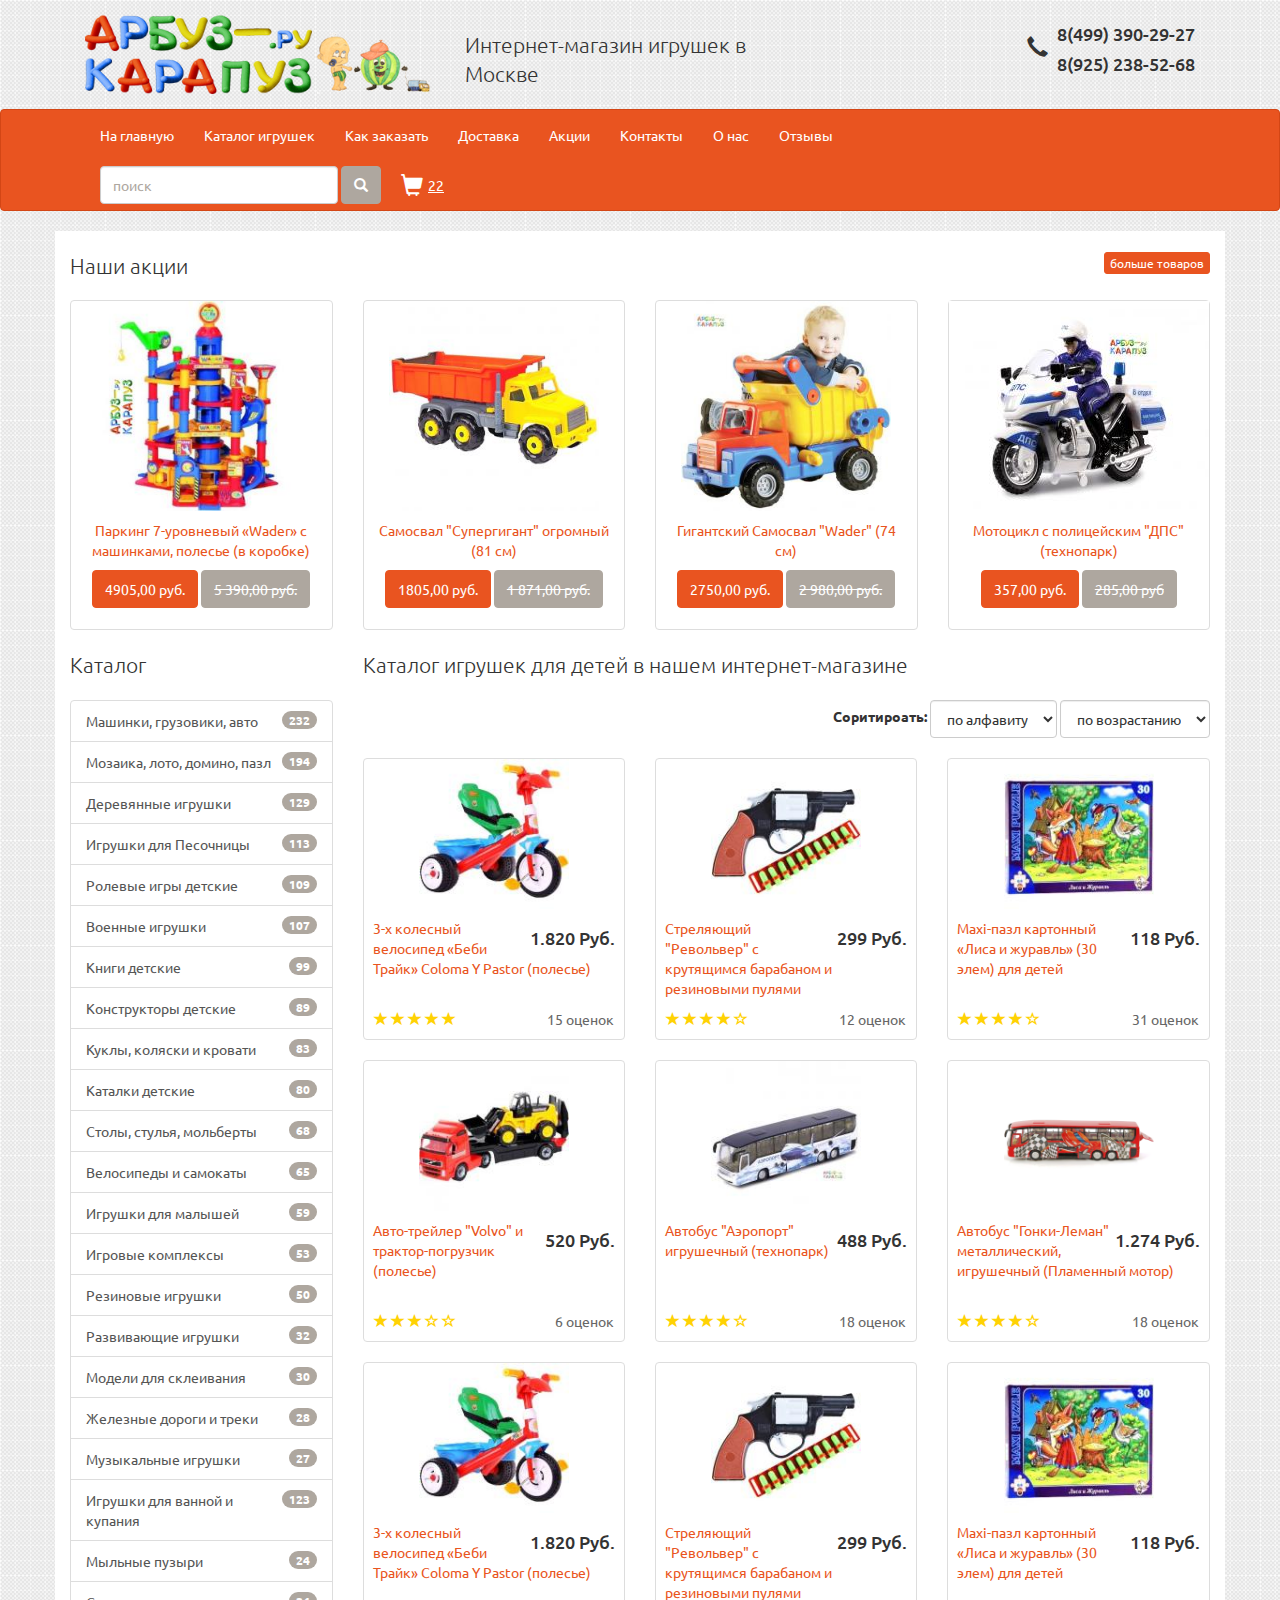
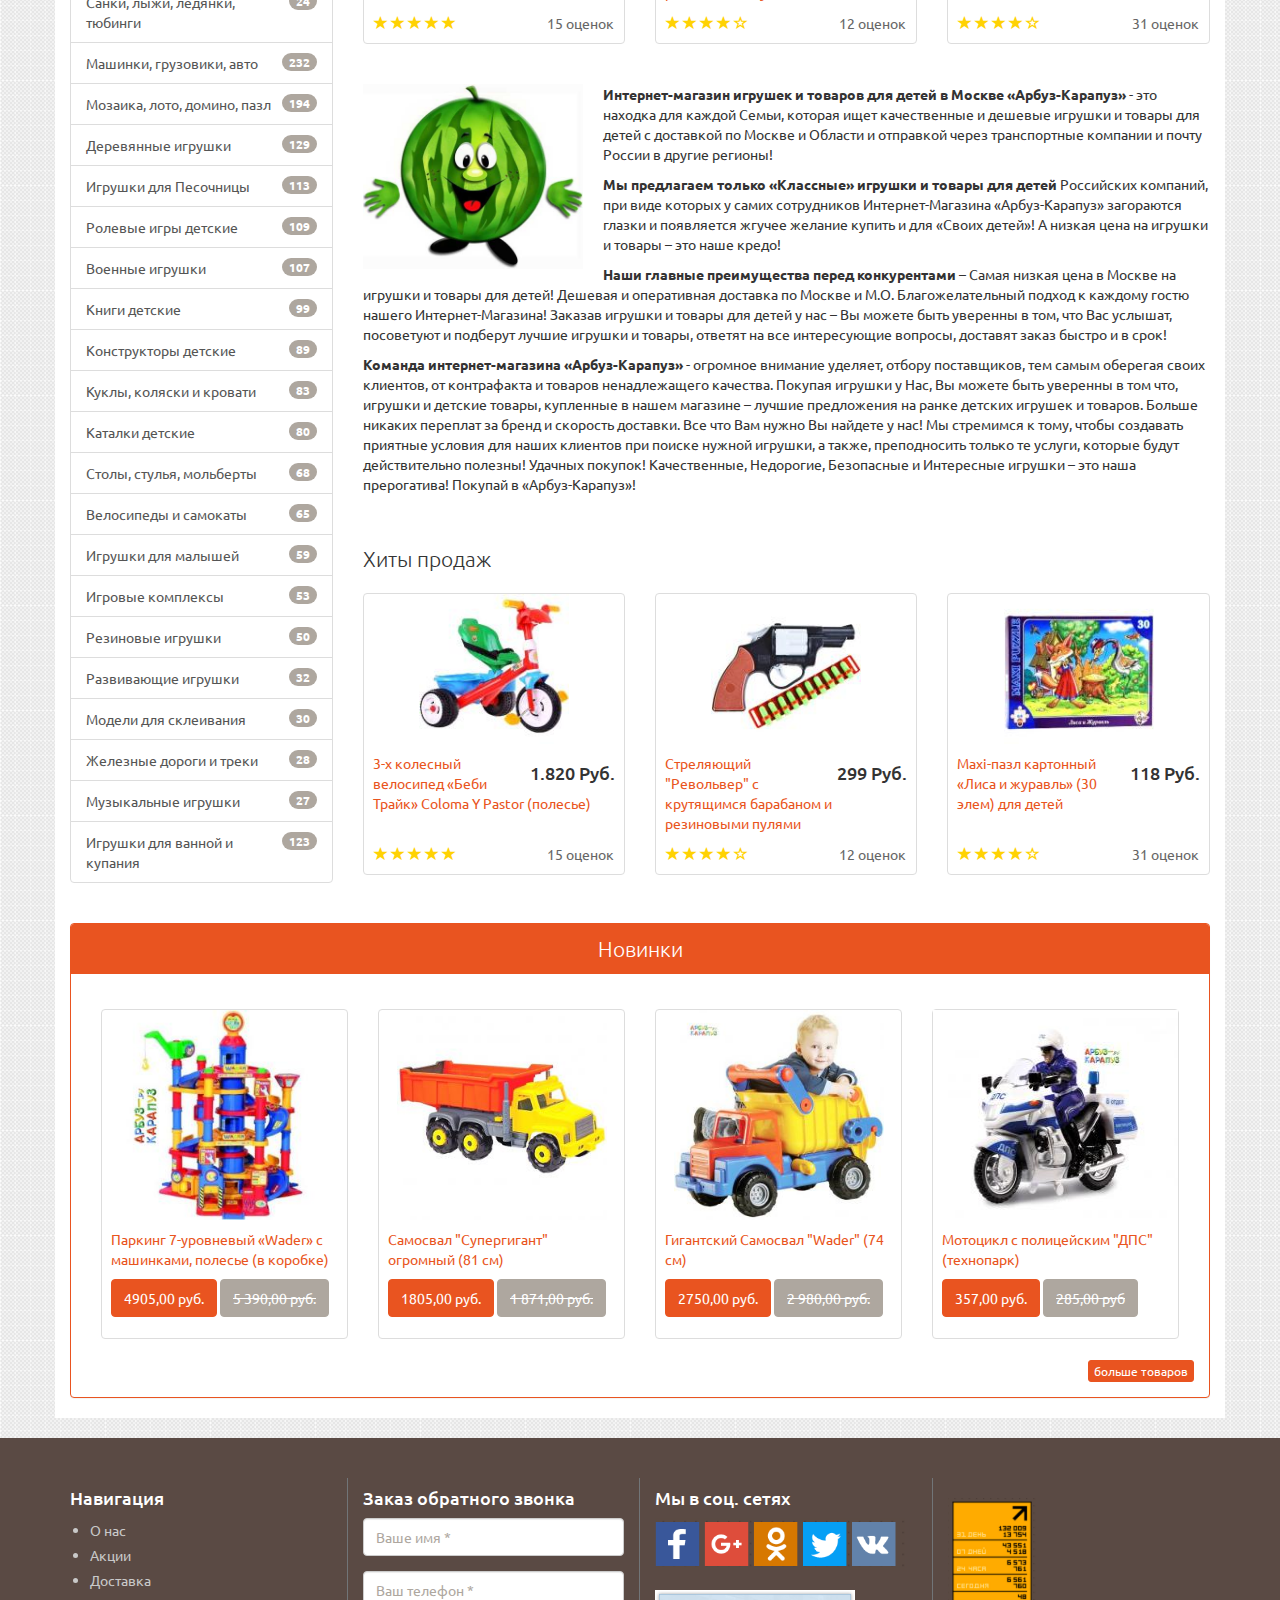
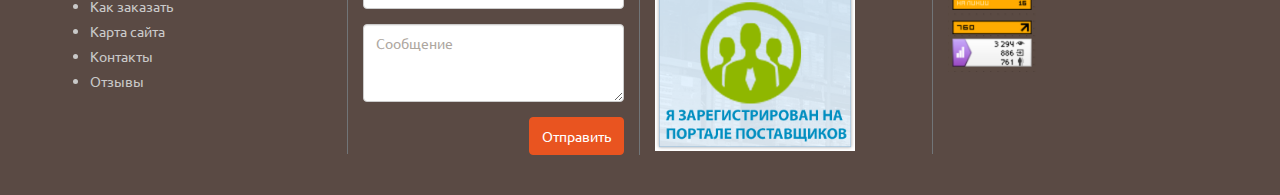
<file: index.html>
<!DOCTYPE html>
<html lang="en">

<head>

    <meta charset="utf-8">
    <meta http-equiv="X-UA-Compatible" content="IE=edge">
    <meta name="viewport" content="width=device-width, initial-scale=1">
    <meta name="description" content="">
    <meta name="author" content="">

    <title>Karapuz - New</title>

    <!-- Bootstrap Core CSS -->
    <link href="css/bootstrap.min.css" rel="stylesheet">

    <!-- Custom CSS -->
    <link href="css/shop-homepage.css" rel="stylesheet">

    <!-- HTML5 Shim and Respond.js IE8 support of HTML5 elements and media queries -->
    <!-- WARNING: Respond.js doesn't work if you view the page via file:// -->
    <!--[if lt IE 9]>
        <script src="https://oss.maxcdn.com/libs/html5shiv/3.7.0/html5shiv.js"></script>
        <script src="https://oss.maxcdn.com/libs/respond.js/1.4.2/respond.min.js"></script>
    <![endif]-->

</head>

<body>
    <div class="container">
        <div class="row logo-bar hidden-xs">
            <!-- sm -->
            <div class="hidden-md hidden-lg">
                    <div class="col-sm-8">
                        <a href="#"><img class="img-responsive" src="pics/logo.png" alt=""></a>
                        <h3 class="lead">Интернет-магазин игрушек в Москве</h3>
                    </div>
                    <div class="col-sm-4">
                        <div class="text-right phone">
                            <h4><i class="glyphicon glyphicon-earphone"></i> 8(499) 390-29-27</h4>
                            <h4>8(925) 238-52-68</h4>
                        </div>
                    </div>
                </div>
            </div>
            <!-- end sm -->
            <!-- lg -->
            <div class="hidden-sm hidden-xs">
                <div class="col-md-4 ">
                    <a href="#"><img class="img-responsive" src="pics/logo.png" alt=""></a>
                </div>
                <div class="col-md-4">
                    <h3 class="lead">Интернет-магазин игрушек в Москве</h3>
                </div>
                <div class="col-md-4 text-right phone">
                    <h4><i class="glyphicon glyphicon-earphone"></i> 8(499) 390-29-27</h4>
                    <h4>8(925) 238-52-68</h4>
                </div>
            </div>
            <!-- end lg -->
        </div>
    </div>
    <!-- Navigation -->
    <nav class="navbar navbar-default" role="navigation">
        <div class="container">
            <!-- Brand and toggle get grouped for better mobile display -->
            <div class="navbar-header">
                <button type="button" class="navbar-toggle" data-toggle="collapse" data-target="#bs-example-navbar-collapse-1">
                    <span class="sr-only">Toggle navigation</span>
                    <span class="icon-bar"></span>
                    <span class="icon-bar"></span>
                    <span class="icon-bar"></span>
                </button>
                <!-- <a class="navbar-brand" href="#">Start Bootstrap</a> -->
            </div>
            <!-- Collect the nav links, forms, and other content for toggling -->
            <div class="collapse navbar-collapse" id="bs-example-navbar-collapse-1">
                <ul class="nav navbar-nav">
                    <li>
                        <a href="#">На главную</a>
                    </li>
                    <li>
                        <a href="#">Каталог игрушек</a>
                    </li>
                    <li>
                        <a href="#">Как заказать</a>
                    </li>
                    <li>
                        <a href="#">Доставка</a>
                    </li>
                    <li>
                        <a href="#">Акции</a>
                    </li>
                    <li>
                        <a href="#">Контакты</a>
                    </li>
                    <li>
                        <a href="#">О нас</a>
                    </li>
                    <li>
                        <a href="#">Отзывы</a>
                    </li>
                    <li class="hidden-lg hidden-md">
                        <a href="#">Корзин (24)</a>
                    </li>

                </ul>
                <div class="navbar-form navbar-left hidden-xs hidden-sm">
                    <form role="search">
                      <div class="form-group">
                        <input type="text" class="form-control" placeholder="поиск">
                      </div>
                      <button type="submit" class="btn btn-default"><i class="glyphicon glyphicon-search"></i></button>
                    </form>
                    <span class="cart"><i class="glyphicon glyphicon-shopping-cart"></i> <a href="#">22</a></span>
                </div>
            </div>
            <!-- /.navbar-collapse -->
        </div>
        <!-- /.container -->
    </nav>

    <!-- Page Content -->
    <div class="container box">
        <div class="clearfix">
            <p class="lead pull-left">Наши акции</p>
            <div class="pull-right">
                <a href="#" class="btn btn-primary btn-xs"> больше товаров</a>
            </div>
        </div>
        <!-- Page Features -->
        <div class="row text-center">

            <div class="col-md-3 col-sm-6 hero-feature">
                <div class="thumbnail">
                    <img src="pics/parking_7_urovney_2_0.jpg" alt="">
                    <div class="caption">
                        <p><a href="#">Паркинг 7-уровневый «Wader» с машинками, полесье (в коробке)</a></p>
                        <p>
                            <a href="#" class="btn btn-primary">4905,00 руб.</a> <a href="#" class="btn btn-default"><s>5 390,00 руб.</s></a>
                        </p>
                    </div>
                </div>
            </div>

            <div class="col-md-3 col-sm-6 hero-feature">
                <div class="thumbnail">
                    <img src="pics/supergigant_samosval_2-2_0.jpg" alt="">
                    <div class="caption">
                        <p><a href="#"> Самосвал "Супергигант" огромный (81 см)</a></p>
                        <p>
                            <a href="#" class="btn btn-primary">1805,00 руб.</a> <a href="#" class="btn btn-default"><s>1 871,00 руб.</s></a>
                        </p>
                    </div>
                </div>
            </div>

            <div class="col-md-3 col-sm-6 hero-feature">
                <div class="thumbnail">
                    <img src="pics/vader_2.jpg" alt="">
                    <div class="caption">
                        <p><a href="#">Гигантский Самосвал "Wader" (74 см)</a></p>
                        <p>
                            <a href="#" class="btn btn-primary">2750,00 руб.</a> <a href="#" class="btn btn-default"><s>2 980,00 руб.</s></a>
                        </p>
                    </div>
                </div>
            </div>

            <div class="col-md-3 col-sm-6 hero-feature">
                <div class="thumbnail">
                    <img src="pics/screenshot_4-1_1.jpg" alt="">
                    <div class="caption">
                        <p><a href="#">Мотоцикл с полицейским "ДПС" (технопарк)</a></p>
                        <p>
                            <a href="#" class="btn btn-primary">357,00 руб.</a> <a href="#" class="btn btn-default"><s>285,00 руб</s></a>
                        </p>
                    </div>
                </div>
            </div>

        </div>
        <!-- /.row -->

        <div class="row">

            <div class="col-md-3">
                <p class="lead">Каталог</p>
                <div class="list-group">
                    <a href="#" class="list-group-item"><span class="badge">232</span> Машинки, грузовики, авто</a>
                    <a href="#" class="list-group-item"><span class="badge">194</span>Мозаика, лото, домино, пазл</a>
                    <a href="#" class="list-group-item"><span class="badge">129</span>Деревянные игрушки</a>
                    <a href="#" class="list-group-item"><span class="badge">113</span>Игрушки для Песочницы</a>
                    <a href="#" class="list-group-item"><span class="badge">109</span>Ролевые игры детские</a>
                    <a href="#" class="list-group-item"><span class="badge">107</span>Военные игрушки</a>
                    <a href="#" class="list-group-item"><span class="badge">99</span>Книги детские</a>
                    <a href="#" class="list-group-item"><span class="badge">89</span>Конструкторы детские</a>
                    <a href="#" class="list-group-item"><span class="badge">83</span>Куклы, коляски и кровати</a>
                    <a href="#" class="list-group-item"><span class="badge">80</span>Каталки детские</a>
                    <a href="#" class="list-group-item"><span class="badge">68</span>Столы, стулья, мольберты</a>
                    <a href="#" class="list-group-item"><span class="badge">65</span>Велосипеды и самокаты</a>
                    <a href="#" class="list-group-item"><span class="badge">59</span>Игрушки для малышей</a>
                    <a href="#" class="list-group-item"><span class="badge">53</span>Игровые комплексы</a>
                    <a href="#" class="list-group-item"><span class="badge">50</span>Резиновые игрушки</a>
                    <a href="#" class="list-group-item"><span class="badge">32</span>Развивающие игрушки</a>
                    <a href="#" class="list-group-item"><span class="badge">30</span>Модели для склеивания</a>
                    <a href="#" class="list-group-item"><span class="badge">28</span>Железные дороги и треки</a>
                    <a href="#" class="list-group-item"><span class="badge">27</span>Музыкальные игрушки</a>
                    <a href="#" class="list-group-item"><span class="badge">123</span>Игрушки для ванной и купания</a>
                    <a href="#" class="list-group-item"><span class="badge">24</span>Мыльные пузыри</a>
                    <a href="#" class="list-group-item"><span class="badge">24</span>Санки, лыжи, ледянки, тюбинги</a>
                    <a href="#" class="list-group-item"><span class="badge">232</span> Машинки, грузовики, авто</a>
                    <a href="#" class="list-group-item"><span class="badge">194</span>Мозаика, лото, домино, пазл</a>
                    <a href="#" class="list-group-item"><span class="badge">129</span>Деревянные игрушки</a>
                    <a href="#" class="list-group-item"><span class="badge">113</span>Игрушки для Песочницы</a>
                    <a href="#" class="list-group-item"><span class="badge">109</span>Ролевые игры детские</a>
                    <a href="#" class="list-group-item"><span class="badge">107</span>Военные игрушки</a>
                    <a href="#" class="list-group-item"><span class="badge">99</span>Книги детские</a>
                    <a href="#" class="list-group-item"><span class="badge">89</span>Конструкторы детские</a>
                    <a href="#" class="list-group-item"><span class="badge">83</span>Куклы, коляски и кровати</a>
                    <a href="#" class="list-group-item"><span class="badge">80</span>Каталки детские</a>
                    <a href="#" class="list-group-item"><span class="badge">68</span>Столы, стулья, мольберты</a>
                    <a href="#" class="list-group-item"><span class="badge">65</span>Велосипеды и самокаты</a>
                    <a href="#" class="list-group-item"><span class="badge">59</span>Игрушки для малышей</a>
                    <a href="#" class="list-group-item"><span class="badge">53</span>Игровые комплексы</a>
                    <a href="#" class="list-group-item"><span class="badge">50</span>Резиновые игрушки</a>
                    <a href="#" class="list-group-item"><span class="badge">32</span>Развивающие игрушки</a>
                    <a href="#" class="list-group-item"><span class="badge">30</span>Модели для склеивания</a>
                    <a href="#" class="list-group-item"><span class="badge">28</span>Железные дороги и треки</a>
                    <a href="#" class="list-group-item"><span class="badge">27</span>Музыкальные игрушки</a>
                    <a href="#" class="list-group-item"><span class="badge">123</span>Игрушки для ванной и купания</a>
    
                    


                </div>
            </div>

            <div class="col-md-9">

                
                <p class="lead">Каталог игрушек для детей в нашем интернет-магазине</p>
                <!-- filter -->
                
                <form class="form-inline text-right clearfix">
                    <label for="">Соритироать: </label>
                      <select class="form-control">
                        <option>по алфавиту</option>
                      </select>
                      <select class="form-control">
                        <option>по возрастанию</option>
                      </select>
                </form>
                

                <!-- end filter -->

                <br>
                <div class="row catalog">
                    <div class="col-sm-4 col-lg-4 col-md-4">
                        <div class="thumbnail">
                            <img src="pics/velosiped_3-h_kolesnyy_bebi_trayk_2.jpg" alt="">
                            <div class="caption">
                                <h4 class="pull-right">1.820 Руб.</h4>
                                <p><a href="#">3-х колесный велосипед «Беби Трайк» Coloma Y Pastоr (полесье)</a></p>
                            </div>
                            <div class="ratings">
                                <p class="pull-right">15 оценок</p>
                                <p>
                                    <span class="glyphicon glyphicon-star"></span>
                                    <span class="glyphicon glyphicon-star"></span>
                                    <span class="glyphicon glyphicon-star"></span>
                                    <span class="glyphicon glyphicon-star"></span>
                                    <span class="glyphicon glyphicon-star"></span>
                                </p>
                            </div>
                        </div>
                    </div>

                    <div class="col-sm-4 col-lg-4 col-md-4">
                        <div class="thumbnail">
                            <img src="pics/0b9c64732790c54a123607c23956448d_-_kopiya.jpg" alt="">
                            <div class="caption">
                                <h4 class="pull-right">299 Руб.</h4>
                                <p><a href="#">Cтреляющий "Револьвер" с крутящимся барабаном и резиновыми пулями</a></p>
                            </div>
                            <div class="ratings">
                                <p class="pull-right">12 оценок</p>
                                <p>
                                    <span class="glyphicon glyphicon-star"></span>
                                    <span class="glyphicon glyphicon-star"></span>
                                    <span class="glyphicon glyphicon-star"></span>
                                    <span class="glyphicon glyphicon-star"></span>
                                    <span class="glyphicon glyphicon-star-empty"></span>
                                </p>
                            </div>
                        </div>
                    </div>

                    <div class="col-sm-4 col-lg-4 col-md-4">
                        <div class="thumbnail">
                            <img src="pics/maksi-pazl_lisa_i_zhuravl_30_elementov_art-00261_1.jpg" alt="">
                            <div class="caption">
                                <h4 class="pull-right">118 Руб.</h4>
                                <p><a href="#">Maxi-пазл картонный «Лиса и журавль» (30 элем) для детей</a></p>
                            </div>
                            <div class="ratings">
                                <p class="pull-right">31 оценок</p>
                                <p>
                                    <span class="glyphicon glyphicon-star"></span>
                                    <span class="glyphicon glyphicon-star"></span>
                                    <span class="glyphicon glyphicon-star"></span>
                                    <span class="glyphicon glyphicon-star"></span>
                                    <span class="glyphicon glyphicon-star-empty"></span>
                                </p>
                            </div>
                        </div>
                    </div>

                    <div class="col-sm-4 col-lg-4 col-md-4">
                        <div class="thumbnail">
                            <img src="pics/treylerr_-_kopiya_-_kopiya_0.jpg" alt="">
                            <div class="caption">
                                <h4 class="pull-right">520 Руб.</h4>
                                <p><a href="#">Авто-трейлер "Volvo" и трактор-погрузчик (полесье)</a></p>
                            </div>
                            <div class="ratings">
                                <p class="pull-right">6 оценок</p>
                                <p>
                                    <span class="glyphicon glyphicon-star"></span>
                                    <span class="glyphicon glyphicon-star"></span>
                                    <span class="glyphicon glyphicon-star"></span>
                                    <span class="glyphicon glyphicon-star-empty"></span>
                                    <span class="glyphicon glyphicon-star-empty"></span>
                                </p>
                            </div>
                        </div>
                    </div>

                    <div class="col-sm-4 col-lg-4 col-md-4">
                        <div class="thumbnail">
                            <img src="pics/avtobus_3.jpg" alt="">
                            <div class="caption">
                                <h4 class="pull-right">488 Руб.</h4>
                                <p><a href="#">Автобус "Аэропорт" игрушечный (технопарк)</a></p>
                            </div>
                            <div class="ratings">
                                <p class="pull-right">18 оценок</p>
                                <p>
                                    <span class="glyphicon glyphicon-star"></span>
                                    <span class="glyphicon glyphicon-star"></span>
                                    <span class="glyphicon glyphicon-star"></span>
                                    <span class="glyphicon glyphicon-star"></span>
                                    <span class="glyphicon glyphicon-star-empty"></span>
                                </p>
                            </div>
                        </div>
                    </div>

                    <div class="col-sm-4 col-lg-4 col-md-4">
                        <div class="thumbnail">
                            <img src="pics/avtobus_gonki_leman_4.png" alt="">
                            <div class="caption">
                                <h4 class="pull-right">1.274 Руб.</h4>
                                <p><a href="#">Автобус "Гонки-Леман" металлический, игрушечный (Пламенный мотор)</a></p>
                            </div>
                            <div class="ratings">
                                <p class="pull-right">18 оценок</p>
                                <p>
                                    <span class="glyphicon glyphicon-star"></span>
                                    <span class="glyphicon glyphicon-star"></span>
                                    <span class="glyphicon glyphicon-star"></span>
                                    <span class="glyphicon glyphicon-star"></span>
                                    <span class="glyphicon glyphicon-star-empty"></span>
                                </p>
                            </div>
                        </div>
                    </div>

                    <div class="col-sm-4 col-lg-4 col-md-4">
                        <div class="thumbnail">
                            <img src="pics/velosiped_3-h_kolesnyy_bebi_trayk_2.jpg" alt="">
                            <div class="caption">
                                <h4 class="pull-right">1.820 Руб.</h4>
                                <p><a href="#">3-х колесный велосипед «Беби Трайк» Coloma Y Pastоr (полесье)</a></p>
                            </div>
                            <div class="ratings">
                                <p class="pull-right">15 оценок</p>
                                <p>
                                    <span class="glyphicon glyphicon-star"></span>
                                    <span class="glyphicon glyphicon-star"></span>
                                    <span class="glyphicon glyphicon-star"></span>
                                    <span class="glyphicon glyphicon-star"></span>
                                    <span class="glyphicon glyphicon-star"></span>
                                </p>
                            </div>
                        </div>
                    </div>

                    <div class="col-sm-4 col-lg-4 col-md-4">
                        <div class="thumbnail">
                            <img src="pics/0b9c64732790c54a123607c23956448d_-_kopiya.jpg" alt="">
                            <div class="caption">
                                <h4 class="pull-right">299 Руб.</h4>
                                <p><a href="#">Cтреляющий "Револьвер" с крутящимся барабаном и резиновыми пулями</a></p>
                            </div>
                            <div class="ratings">
                                <p class="pull-right">12 оценок</p>
                                <p>
                                    <span class="glyphicon glyphicon-star"></span>
                                    <span class="glyphicon glyphicon-star"></span>
                                    <span class="glyphicon glyphicon-star"></span>
                                    <span class="glyphicon glyphicon-star"></span>
                                    <span class="glyphicon glyphicon-star-empty"></span>
                                </p>
                            </div>
                        </div>
                    </div>

                    <div class="col-sm-4 col-lg-4 col-md-4">
                        <div class="thumbnail">
                            <img src="pics/maksi-pazl_lisa_i_zhuravl_30_elementov_art-00261_1.jpg" alt="">
                            <div class="caption">
                                <h4 class="pull-right">118 Руб.</h4>
                                <p><a href="#">Maxi-пазл картонный «Лиса и журавль» (30 элем) для детей</a></p>
                            </div>
                            <div class="ratings">
                                <p class="pull-right">31 оценок</p>
                                <p>
                                    <span class="glyphicon glyphicon-star"></span>
                                    <span class="glyphicon glyphicon-star"></span>
                                    <span class="glyphicon glyphicon-star"></span>
                                    <span class="glyphicon glyphicon-star"></span>
                                    <span class="glyphicon glyphicon-star-empty"></span>
                                </p>
                            </div>
                        </div>
                    </div>

                    

                    
                </div>
                <br>
                <!-- row text -->
                <div class="row seo-text">
                    <div class="col-md-12">
                        <div class="pull-left"><img width="220" src="pics/zelenui_arbuz.jpg" alt=""></div>
                              <p>
                            <strong>Интернет-магазин игрушек и товаров для детей в Москве «Арбуз-Карапуз»</strong> - это находка для каждой Семьи, которая ищет качественные и дешевые игрушки и товары для детей с доставкой по Москве и Области и отправкой через транспортные компании и почту России в другие регионы!</p>
                        <p>
                            <strong>Мы предлагаем только «Классные» игрушки и товары для детей</strong> Российских компаний, при виде которых у самих сотрудников Интернет-Магазина «Арбуз-Карапуз» загораются глазки и появляется жгучее желание купить и для «Своих детей»! А низкая цена на игрушки и товары – это наше кредо!</p>
                        <p>
                            <strong>Наши главные преимущества перед конкурентами</strong> – Самая низкая цена в Москве на игрушки и товары для детей! Дешевая и оперативная доставка по Москве и М.О. Благожелательный подход к каждому гостю нашего Интернет-Магазина! Заказав игрушки и товары для детей у нас – Вы можете быть уверенны в том, что Вас услышат, посоветуют и подберут лучшие игрушки и товары, ответят на все интересующие вопросы, доставят заказ быстро и в срок!</p>
                        <p>
                            <strong>Команда интернет-магазина «Арбуз-Карапуз»</strong>&nbsp;- огромное внимание уделяет, отбору поставщиков, тем самым оберегая своих клиентов, от контрафакта и товаров ненадлежащего качества. Покупая игрушки у Нас, Вы можете быть уверенны в том что, игрушки и детские товары, купленные в нашем магазине – лучшие предложения на ранке детских игрушек и товаров. Больше никаких переплат за бренд и скорость доставки. Все что Вам нужно Вы найдете у нас! Мы стремимся к тому, чтобы создавать приятные условия для наших клиентов при поиске нужной игрушки, а также, преподносить только те услуги, которые будут действительно полезны! Удачных покупок! Качественные, Недорогие, Безопасные и Интересные игрушки – это наша прерогатива! Покупай в «Арбуз-Карапуз»!</p>
                    </div>
                </div>
                
                <br>
                <br>
                <p class="lead">Хиты продаж</p>
                <div class="row catalog">
                    <div class="col-sm-4 col-lg-4 col-md-4">
                        <div class="thumbnail">
                            <img src="pics/velosiped_3-h_kolesnyy_bebi_trayk_2.jpg" alt="">
                            <div class="caption">
                                <h4 class="pull-right">1.820 Руб.</h4>
                                <p><a href="#">3-х колесный велосипед «Беби Трайк» Coloma Y Pastоr (полесье)</a></p>
                            </div>
                            <div class="ratings">
                                <p class="pull-right">15 оценок</p>
                                <p>
                                    <span class="glyphicon glyphicon-star"></span>
                                    <span class="glyphicon glyphicon-star"></span>
                                    <span class="glyphicon glyphicon-star"></span>
                                    <span class="glyphicon glyphicon-star"></span>
                                    <span class="glyphicon glyphicon-star"></span>
                                </p>
                            </div>
                        </div>
                    </div>

                    <div class="col-sm-4 col-lg-4 col-md-4">
                        <div class="thumbnail">
                            <img src="pics/0b9c64732790c54a123607c23956448d_-_kopiya.jpg" alt="">
                            <div class="caption">
                                <h4 class="pull-right">299 Руб.</h4>
                                <p><a href="#">Cтреляющий "Револьвер" с крутящимся барабаном и резиновыми пулями</a></p>
                            </div>
                            <div class="ratings">
                                <p class="pull-right">12 оценок</p>
                                <p>
                                    <span class="glyphicon glyphicon-star"></span>
                                    <span class="glyphicon glyphicon-star"></span>
                                    <span class="glyphicon glyphicon-star"></span>
                                    <span class="glyphicon glyphicon-star"></span>
                                    <span class="glyphicon glyphicon-star-empty"></span>
                                </p>
                            </div>
                        </div>
                    </div>

                    <div class="col-sm-4 col-lg-4 col-md-4">
                        <div class="thumbnail">
                            <img src="pics/maksi-pazl_lisa_i_zhuravl_30_elementov_art-00261_1.jpg" alt="">
                            <div class="caption">
                                <h4 class="pull-right">118 Руб.</h4>
                                <p><a href="#">Maxi-пазл картонный «Лиса и журавль» (30 элем) для детей</a></p>
                            </div>
                            <div class="ratings">
                                <p class="pull-right">31 оценок</p>
                                <p>
                                    <span class="glyphicon glyphicon-star"></span>
                                    <span class="glyphicon glyphicon-star"></span>
                                    <span class="glyphicon glyphicon-star"></span>
                                    <span class="glyphicon glyphicon-star"></span>
                                    <span class="glyphicon glyphicon-star-empty"></span>
                                </p>
                            </div>
                        </div>
                    </div>

                </div>

            </div>

        </div>
        <br>    
        <div class="panel panel-primary">
          <div class="panel-heading lead text-center">Новинки</div>
          <div class="panel-body">
            <div class="col-md-3 col-sm-6 hero-feature">
                <div class="thumbnail">
                    <img src="pics/parking_7_urovney_2_0.jpg" alt="">
                    <div class="caption">
                        <p><a href="#">Паркинг 7-уровневый «Wader» с машинками, полесье (в коробке)</a></p>
                        <p>
                            <a href="#" class="btn btn-primary">4905,00 руб.</a> <a href="#" class="btn btn-default"><s>5 390,00 руб.</s></a>
                        </p>
                    </div>
                </div>
            </div>

            <div class="col-md-3 col-sm-6 hero-feature">
                <div class="thumbnail">
                    <img src="pics/supergigant_samosval_2-2_0.jpg" alt="">
                    <div class="caption">
                        <p><a href="#"> Самосвал "Супергигант" огромный (81 см)</a></p>
                        <p>
                            <a href="#" class="btn btn-primary">1805,00 руб.</a> <a href="#" class="btn btn-default"><s>1 871,00 руб.</s></a>
                        </p>
                    </div>
                </div>
            </div>

            <div class="col-md-3 col-sm-6 hero-feature">
                <div class="thumbnail">
                    <img src="pics/vader_2.jpg" alt="">
                    <div class="caption">
                        <p><a href="#">Гигантский Самосвал "Wader" (74 см)</a></p>
                        <p>
                            <a href="#" class="btn btn-primary">2750,00 руб.</a> <a href="#" class="btn btn-default"><s>2 980,00 руб.</s></a>
                        </p>
                    </div>
                </div>
            </div>

            <div class="col-md-3 col-sm-6 hero-feature">
                <div class="thumbnail">
                    <img src="pics/screenshot_4-1_1.jpg" alt="">
                    <div class="caption">
                        <p><a href="#">Мотоцикл с полицейским "ДПС" (технопарк)</a></p>
                        <p>
                            <a href="#" class="btn btn-primary">357,00 руб.</a> <a href="#" class="btn btn-default"><s>285,00 руб</s></a>
                        </p>
                    </div>
                </div>
            </div>
            <div class="pull-right clearfix">
                <a href="#" class="btn btn-primary btn-xs"> больше товаров</a>
            </div>
          </div>
        </div>
        
        
        

    </div>
    <!-- /.container -->
    <!-- Footer -->
    <footer>
        <div class="container">
            <div class="row">
                <div class="col-sm-6 col-lg-3 col-md-3">
                    <h4>Навигация</h4>
                    <ul>
                      <li><a href="#">О нас</a></li>
                      <li><a href="#">Акции</a></li>
                      <li><a href="#">Доставка</a></li>
                      <li><a href="#">Как заказать</a></li>
                      <li><a href="#">Карта сайта</a></li>
                      <li><a href="#">Контакты</a></li>
                      <li><a href="#">Отзывы</a></li>
                    </ul>
                </div>
                <div class="col-sm-6 col-lg-3 col-md-3">
                    <h4>Заказ обратного звонка</h4>
                    <form action="">
                        <div class="form-group">
                            <input type="text" class="form-control" id="" placeholder="Ваше имя *">
                        </div>
                        <div class="form-group">
                            <input type="text" class="form-control" id="" placeholder="Ваш телефон *">
                        </div>
                        <div class="form-group">
                            <textarea class="form-control" rows="3" placeholder="Сообщение"></textarea>
                        </div>
                        <button class="btn btn-primary pull-right">Отправить</button>
                    </form>
                </div>
                <div class="col-sm-6 col-lg-3 col-md-3">
                    <h4>Мы в соц. сетях</h4>
                    <img src="img/media.png" alt="" width="250"><br><br>
                    <a href="#"><img src="img/PortalUser_03.png" alt="" width="200"></a>
                </div>
                <div class="col-sm-6 col-lg-3 col-md-3">
                    
                    <br>
                    <img src="img/counter.png" alt="" width="88">
                </div>

            </div>
        </div>
        <!-- /.container -->
    </footer>

    <!-- jQuery -->
    <script src="js/jquery.js"></script>

    <!-- Bootstrap Core JavaScript -->
    <script src="js/bootstrap.min.js"></script>

</body>

</html>
</file>
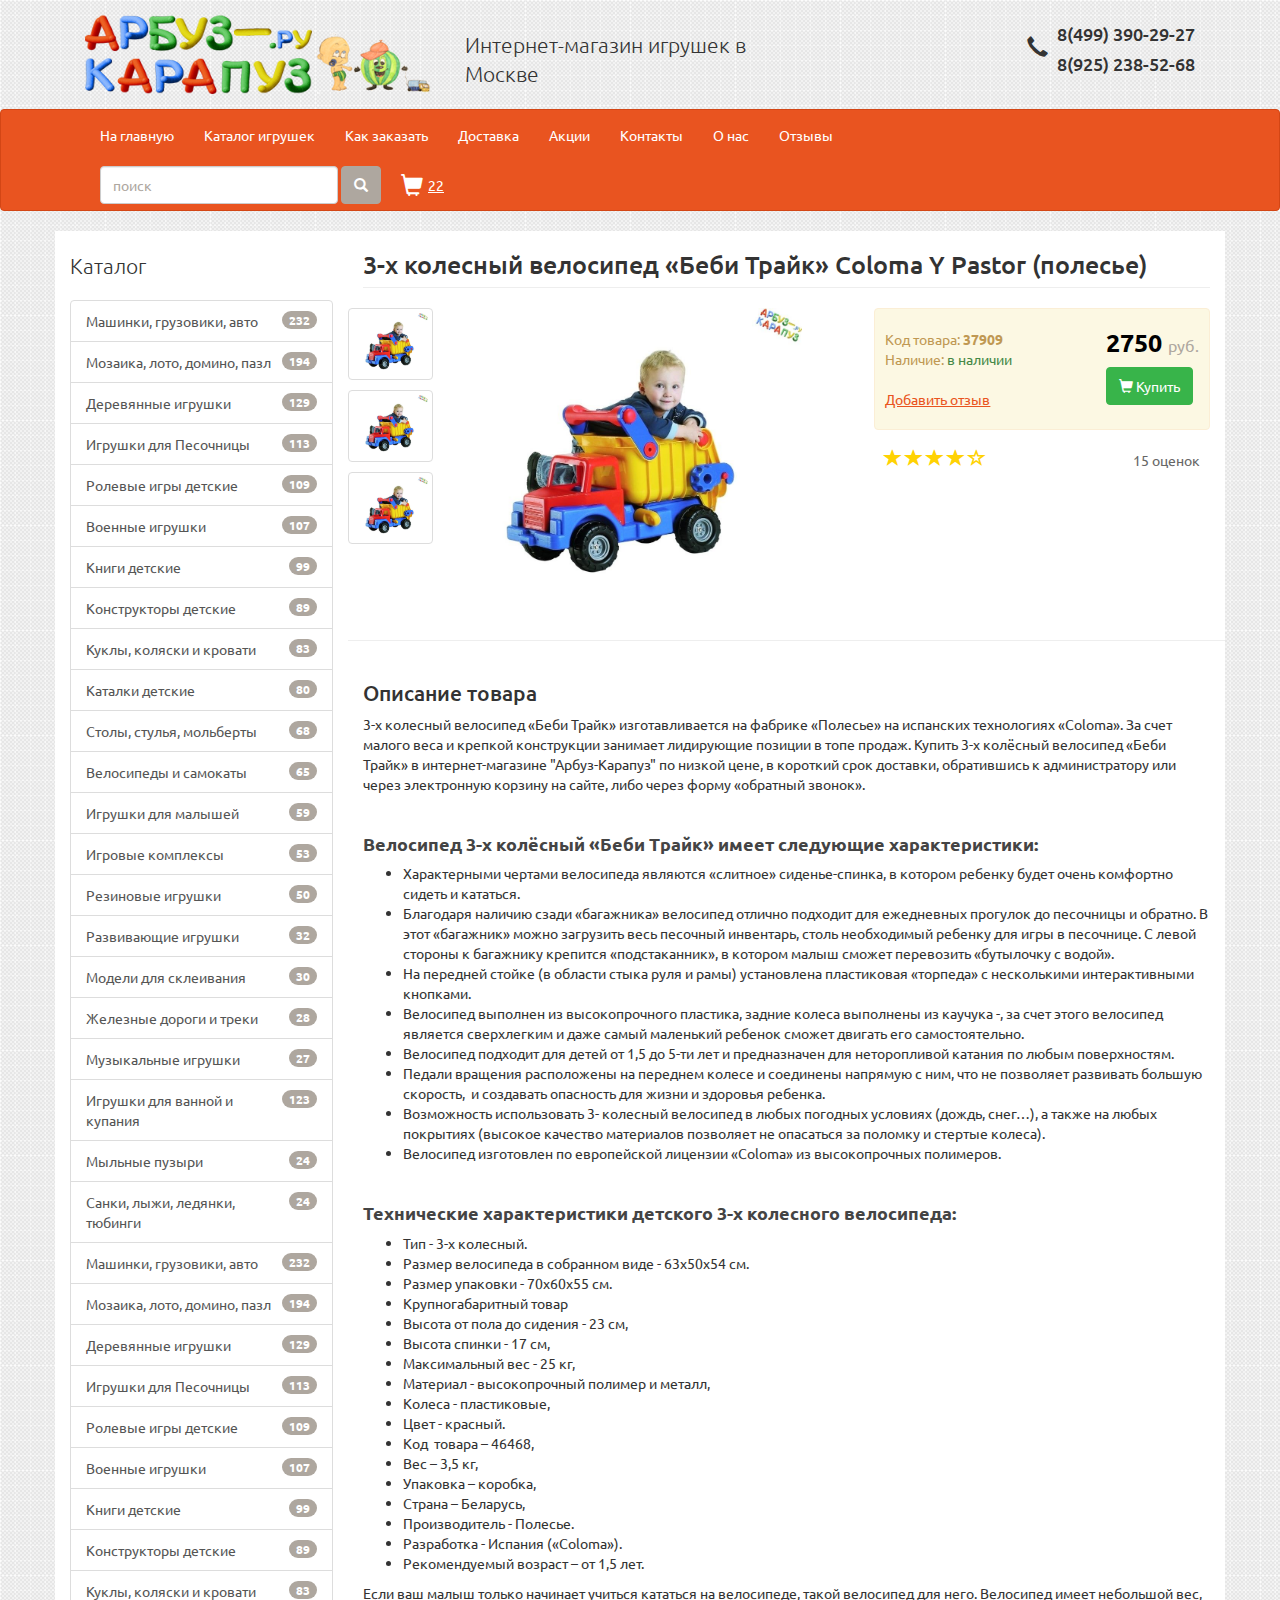
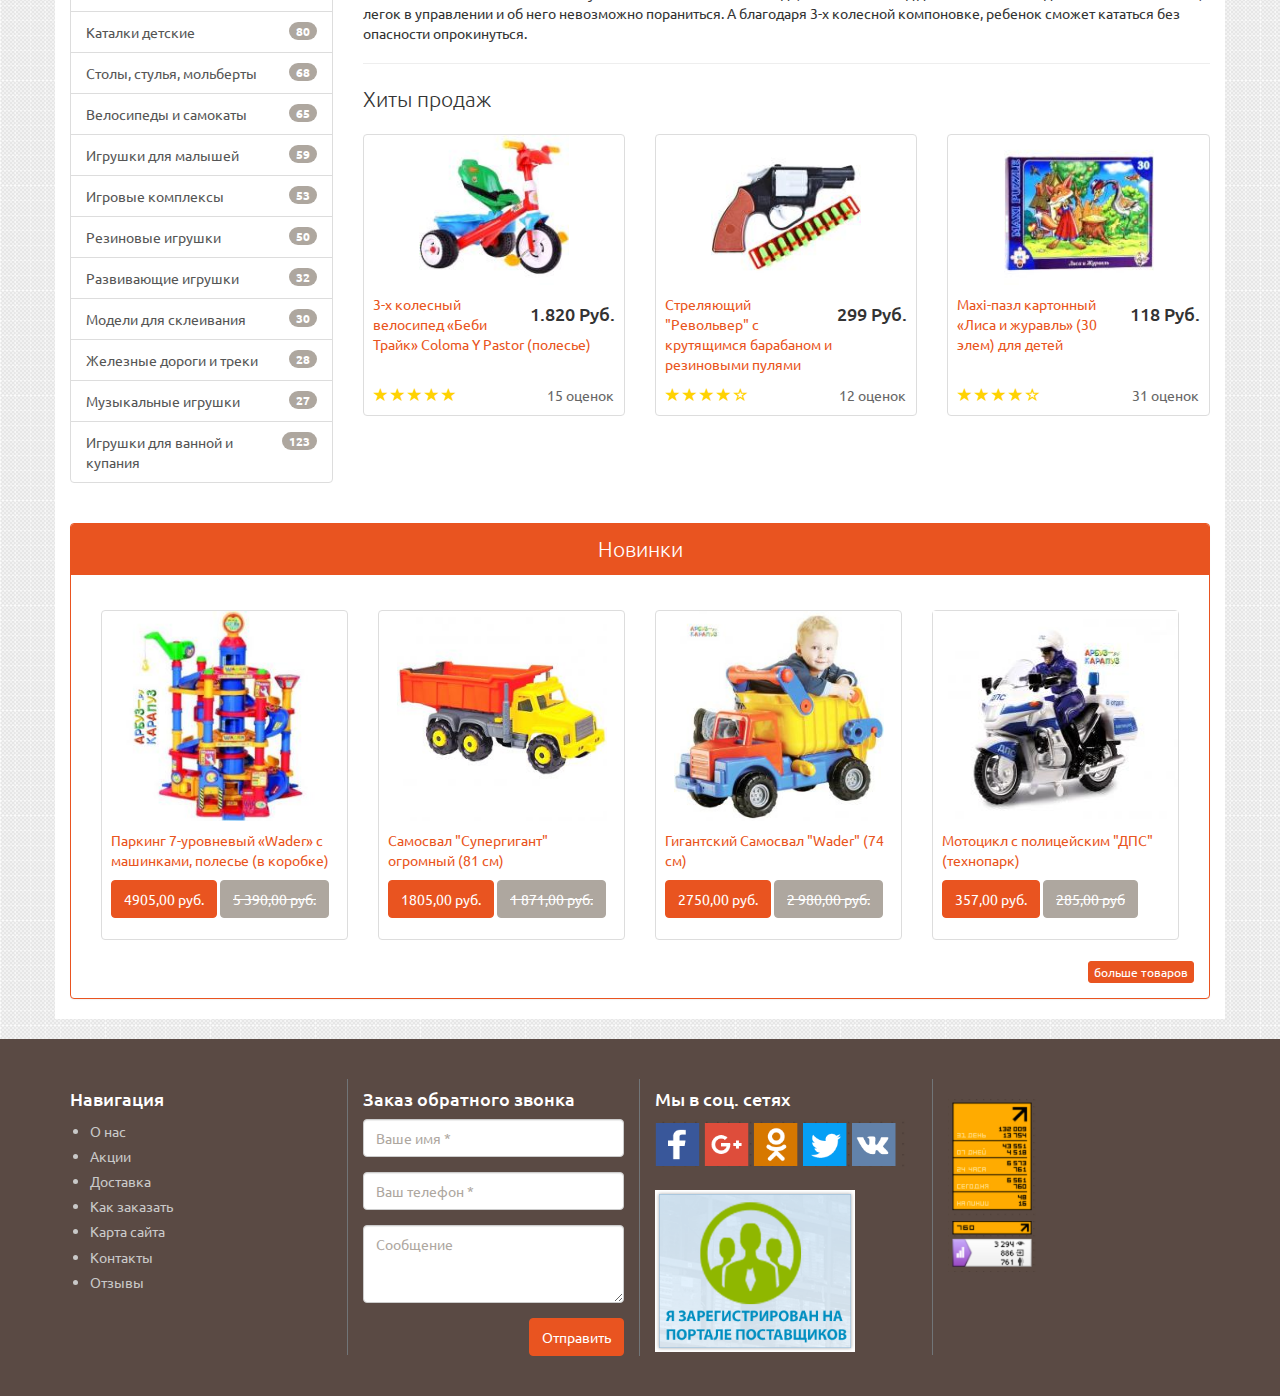
<file: product.html>
<!DOCTYPE html>
<html lang="en">

<head>

    <meta charset="utf-8">
    <meta http-equiv="X-UA-Compatible" content="IE=edge">
    <meta name="viewport" content="width=device-width, initial-scale=1">
    <meta name="description" content="">
    <meta name="author" content="">

    <title>Karapuz - New</title>

    <!-- Bootstrap Core CSS -->
    <link href="css/bootstrap.min.css" rel="stylesheet">

    <!-- Custom CSS -->
    <link href="css/shop-homepage.css" rel="stylesheet">

    <!-- HTML5 Shim and Respond.js IE8 support of HTML5 elements and media queries -->
    <!-- WARNING: Respond.js doesn't work if you view the page via file:// -->
    <!--[if lt IE 9]>
        <script src="https://oss.maxcdn.com/libs/html5shiv/3.7.0/html5shiv.js"></script>
        <script src="https://oss.maxcdn.com/libs/respond.js/1.4.2/respond.min.js"></script>
    <![endif]-->

</head>

<body>
    <div class="container">
        <div class="row logo-bar">
            <!-- sm -->
            <div class="hidden-md hidden-lg">
                    <div class="col-sm-8">
                        <a href="#"><img class="img-responsive" src="pics/logo.png" alt=""></a>
                        <h3 class="lead">Интернет-магазин игрушек в Москве</h3>
                    </div>
                    <div class="col-sm-4">
                        <div class="text-right phone">
                            <h4><i class="glyphicon glyphicon-earphone"></i> 8(499) 390-29-27</h4>
                            <h4>8(925) 238-52-68</h4>
                        </div>
                    </div>
                </div>
            </div>
            <!-- end sm -->
            <!-- lg -->
            <div class="hidden-sm hidden-xs">
                <div class="col-md-4 ">
                    <a href="#"><img class="img-responsive" src="pics/logo.png" alt=""></a>
                </div>
                <div class="col-md-4">
                    <h3 class="lead">Интернет-магазин игрушек в Москве</h3>
                </div>
                <div class="col-md-4 text-right phone">
                    <h4><i class="glyphicon glyphicon-earphone"></i> 8(499) 390-29-27</h4>
                    <h4>8(925) 238-52-68</h4>
                </div>
            </div>
            <!-- end lg -->
        </div>
    </div>
    <!-- Navigation -->
    <nav class="navbar navbar-default" role="navigation">
        <div class="container">
            <!-- Brand and toggle get grouped for better mobile display -->
            <div class="navbar-header">
                <button type="button" class="navbar-toggle" data-toggle="collapse" data-target="#bs-example-navbar-collapse-1">
                    <span class="sr-only">Toggle navigation</span>
                    <span class="icon-bar"></span>
                    <span class="icon-bar"></span>
                    <span class="icon-bar"></span>
                </button>
                <!-- <a class="navbar-brand" href="#">Start Bootstrap</a> -->
            </div>
            <!-- Collect the nav links, forms, and other content for toggling -->
            <div class="collapse navbar-collapse" id="bs-example-navbar-collapse-1">
                <ul class="nav navbar-nav">
                    <li>
                        <a href="#">На главную</a>
                    </li>
                    <li>
                        <a href="#">Каталог игрушек</a>
                    </li>
                    <li>
                        <a href="#">Как заказать</a>
                    </li>
                    <li>
                        <a href="#">Доставка</a>
                    </li>
                    <li>
                        <a href="#">Акции</a>
                    </li>
                    <li>
                        <a href="#">Контакты</a>
                    </li>
                    <li>
                        <a href="#">О нас</a>
                    </li>
                    <li>
                        <a href="#">Отзывы</a>
                    </li>
                    <li class="hidden-lg hidden-md">
                        <a href="#">Корзин (24)</a>
                    </li>

                </ul>
                <div class="navbar-form navbar-left hidden-xs hidden-sm">
                    <form role="search">
                      <div class="form-group">
                        <input type="text" class="form-control" placeholder="поиск">
                      </div>
                      <button type="submit" class="btn btn-default"><i class="glyphicon glyphicon-search"></i></button>
                    </form>
                    <span class="cart"><i class="glyphicon glyphicon-shopping-cart"></i> <a href="#">22</a></span>
                </div>
            </div>
            <!-- /.navbar-collapse -->
        </div>
        <!-- /.container -->
    </nav>

    <!-- Page Content -->
    <div class="container box">

       

        <div class="row">

            <div class="col-md-3">
                <p class="lead">Каталог</p>
                <div class="list-group">
                    <a href="#" class="list-group-item"><span class="badge">232</span> Машинки, грузовики, авто</a>
                    <a href="#" class="list-group-item"><span class="badge">194</span>Мозаика, лото, домино, пазл</a>
                    <a href="#" class="list-group-item"><span class="badge">129</span>Деревянные игрушки</a>
                    <a href="#" class="list-group-item"><span class="badge">113</span>Игрушки для Песочницы</a>
                    <a href="#" class="list-group-item"><span class="badge">109</span>Ролевые игры детские</a>
                    <a href="#" class="list-group-item"><span class="badge">107</span>Военные игрушки</a>
                    <a href="#" class="list-group-item"><span class="badge">99</span>Книги детские</a>
                    <a href="#" class="list-group-item"><span class="badge">89</span>Конструкторы детские</a>
                    <a href="#" class="list-group-item"><span class="badge">83</span>Куклы, коляски и кровати</a>
                    <a href="#" class="list-group-item"><span class="badge">80</span>Каталки детские</a>
                    <a href="#" class="list-group-item"><span class="badge">68</span>Столы, стулья, мольберты</a>
                    <a href="#" class="list-group-item"><span class="badge">65</span>Велосипеды и самокаты</a>
                    <a href="#" class="list-group-item"><span class="badge">59</span>Игрушки для малышей</a>
                    <a href="#" class="list-group-item"><span class="badge">53</span>Игровые комплексы</a>
                    <a href="#" class="list-group-item"><span class="badge">50</span>Резиновые игрушки</a>
                    <a href="#" class="list-group-item"><span class="badge">32</span>Развивающие игрушки</a>
                    <a href="#" class="list-group-item"><span class="badge">30</span>Модели для склеивания</a>
                    <a href="#" class="list-group-item"><span class="badge">28</span>Железные дороги и треки</a>
                    <a href="#" class="list-group-item"><span class="badge">27</span>Музыкальные игрушки</a>
                    <a href="#" class="list-group-item"><span class="badge">123</span>Игрушки для ванной и купания</a>
                    <a href="#" class="list-group-item"><span class="badge">24</span>Мыльные пузыри</a>
                    <a href="#" class="list-group-item"><span class="badge">24</span>Санки, лыжи, ледянки, тюбинги</a>
                    <a href="#" class="list-group-item"><span class="badge">232</span> Машинки, грузовики, авто</a>
                    <a href="#" class="list-group-item"><span class="badge">194</span>Мозаика, лото, домино, пазл</a>
                    <a href="#" class="list-group-item"><span class="badge">129</span>Деревянные игрушки</a>
                    <a href="#" class="list-group-item"><span class="badge">113</span>Игрушки для Песочницы</a>
                    <a href="#" class="list-group-item"><span class="badge">109</span>Ролевые игры детские</a>
                    <a href="#" class="list-group-item"><span class="badge">107</span>Военные игрушки</a>
                    <a href="#" class="list-group-item"><span class="badge">99</span>Книги детские</a>
                    <a href="#" class="list-group-item"><span class="badge">89</span>Конструкторы детские</a>
                    <a href="#" class="list-group-item"><span class="badge">83</span>Куклы, коляски и кровати</a>
                    <a href="#" class="list-group-item"><span class="badge">80</span>Каталки детские</a>
                    <a href="#" class="list-group-item"><span class="badge">68</span>Столы, стулья, мольберты</a>
                    <a href="#" class="list-group-item"><span class="badge">65</span>Велосипеды и самокаты</a>
                    <a href="#" class="list-group-item"><span class="badge">59</span>Игрушки для малышей</a>
                    <a href="#" class="list-group-item"><span class="badge">53</span>Игровые комплексы</a>
                    <a href="#" class="list-group-item"><span class="badge">50</span>Резиновые игрушки</a>
                    <a href="#" class="list-group-item"><span class="badge">32</span>Развивающие игрушки</a>
                    <a href="#" class="list-group-item"><span class="badge">30</span>Модели для склеивания</a>
                    <a href="#" class="list-group-item"><span class="badge">28</span>Железные дороги и треки</a>
                    <a href="#" class="list-group-item"><span class="badge">27</span>Музыкальные игрушки</a>
                    <a href="#" class="list-group-item"><span class="badge">123</span>Игрушки для ванной и купания</a>
    
                    


                </div>
            </div>

            <div class="col-md-9">
                <div class="content">
                    <!-- Portfolio Item Heading -->
                    <div class="row">
                        <div class="col-lg-12">
                            <h1 class="page-header">3-х колесный велосипед «Беби Трайк» Coloma Y Pastоr (полесье)</h1>
                        </div>
                    </div>
                    <!-- Portfolio Item Row -->
                    <div class="row">

                        <div class="col-md-7 gallery">
                            <div class="row">
                                <div class="hidden-sm hidden-xs">
                                    <div class="col-md-2">
                                        <ul class="list-unstyled">
                                          <li><a href="#"><img class="img-responsive img-thumbnail" src="img/samosval_vader_4.jpg" alt="" width="100"></a></li>
                                          <li><a href="#"><img class="img-responsive img-thumbnail" src="img/samosval_vader_4.jpg" alt="" width="100"></a></li>
                                          <li><a href="#"><img class="img-responsive img-thumbnail" src="img/samosval_vader_4.jpg" alt="" width="100"></a></li>
                                        </ul>
                                    </div>
                                </div>
                                <div class="col-md-9 col-sm-12 col-xs-12">
                                    <a href="#"><img class="img-responsive" src="img/samosval_vader_4.jpg" alt=""></a>
                                </div>
                            </div>
                            
                        </div>

                        <div class="col-md-5 buy-block">
                            <div class="alert alert-warning clearfix">
                                <ul class="list-unstyled pull-left">
                                    <li>Код товара: <b>37909</b></li>
                                    <li>Наличие: <span class="text-success"> в наличии</span></li>
                                    <br>
                                    <li><a href="#"><u>Добавить отзыв</u></a></li>
                                </ul>
                                <div class="pull-right">
                                    <h1 class="text-right"><b>2750</b> <small>руб.</small></h1>
                                    <button class="btn btn-success"><i class="glyphicon glyphicon-shopping-cart"></i> Купить</button>
                                </div>
                            </div>
                            <div class="ratings">
                                <p class="pull-right">15 оценок</p>
                                <p>
                                    <span class="glyphicon glyphicon-star"></span>
                                    <span class="glyphicon glyphicon-star"></span>
                                    <span class="glyphicon glyphicon-star"></span>
                                    <span class="glyphicon glyphicon-star"></span>
                                    <span class="glyphicon glyphicon-star-empty"></span>
                                </p>
                            </div>
                        </div>

                    </div>
                    <br>
                    <div class="row">
                        <hr>
                        <div class="col-lg-12 description">
                            <h3>Описание товара</h3>
                            <p> 3-х колесный велосипед «Беби Трайк» изготавливается на фабрике «Полесье» на испанских технологиях «Coloma». За счет малого веса и крепкой конструкции занимает лидирующие позиции в топе продаж. Купить 3-х колёсный велосипед «Беби Трайк» в интернет-магазине "Арбуз-Карапуз" по низкой цене, в короткий срок доставки, обратившись к администратору или через электронную корзину на сайте, либо через форму «обратный звонок».</p>
                            <br>
                            <h4>Велосипед 3-х колёсный «Беби Трайк» имеет следующие характеристики:</h4>
                            <ul>
                               <li>
                                  Характерными чертами велосипеда являются&nbsp;&laquo;слитное&raquo; сиденье-спинка, в котором ребенку будет очень комфортно сидеть и кататься.
                               </li>
                               <li>
                                  Благодаря наличию сзади&nbsp;&laquo;багажника&raquo; велосипед отлично подходит для ежедневных прогулок до песочницы и обратно. В этот&nbsp;&laquo;багажник&raquo; можно загрузить весь песочный инвентарь, столь необходимый ребенку для игры в песочнице. С левой стороны к багажнику крепится&nbsp;&laquo;подстаканник&raquo;, в котором малыш сможет перевозить&nbsp;&laquo;бутылочку с водой&raquo;.
                               </li>
                               <li>
                                  На передней стойке (в области стыка руля и рамы) установлена пластиковая&nbsp;&laquo;торпеда&raquo; с несколькими интерактивными кнопками.
                               </li>
                               <li>
                                  Велосипед выполнен из высокопрочного пластика, задние колеса выполнены из каучука -, за счет этого велосипед является сверхлегким и даже самый маленький ребенок сможет двигать его самостоятельно.
                               </li>
                               <li>
                                  Велосипед подходит для детей от 1,5 до 5-ти лет и предназначен для неторопливой катания по любым поверхностям.
                               </li>
                               <li>
                                  Педали вращения расположены на переднем колесе и соединены напрямую с ним, что не позволяет развивать большую скорость,&nbsp; и создавать опасность для жизни и здоровья ребенка.
                               </li>
                               <li>
                                  Возможность использовать 3- колесный велосипед в любых погодных условиях (дождь, снег&hellip;), а также на любых покрытиях (высокое качество материалов позволяет не опасаться за поломку и стертые колеса).
                               </li>
                               <li>
                                  Велосипед изготовлен по европейской лицензии&nbsp;&laquo;Coloma&raquo; из высокопрочных полимеров.
                               </li>
                            </ul>
                            <br>
                            <h4>Технические характеристики детского 3-х колесного велосипеда:</h4>
                            </p>
                            <ul>
                               <li>
                                  Тип - 3-х колесный.
                               </li>
                               <li>
                                  Размер велосипеда в собранном виде - 63х50х54 см.
                               </li>
                               <li>
                                  Размер упаковки - 70х60х55 см.
                               </li>
                               <li>
                                  Крупногабаритный товар
                               </li>
                               <li>
                                  Высота от пола до сидения - 23 см,
                               </li>
                               <li>
                                  Высота спинки - 17 см,
                               </li>
                               <li>
                                  Максимальный вес - 25 кг,
                               </li>
                               <li>
                                  Материал - высокопрочный полимер и металл,
                               </li>
                               <li>
                                  Колеса - пластиковые,
                               </li>
                               <li>
                                  Цвет - красный.
                               </li>
                               <li>
                                  Код&nbsp; товара &ndash; 46468,
                               </li>
                               <li>
                                  Вес &ndash; 3,5 кг,
                               </li>
                               <li>
                                  Упаковка &ndash; коробка,
                               </li>
                               <li>
                                  Страна &ndash; Беларусь,
                               </li>
                               <li>
                                  Производитель - Полесье.
                               </li>
                               <li>
                                  Разработка - Испания (&laquo;Coloma&raquo;).
                               </li>
                               <li>
                                  Рекомендуемый возраст &ndash; от 1,5 лет.
                               </li>
                            </ul>
                            <p>
                               Если ваш малыш только начинает учиться кататься на велосипеде, такой велосипед для него. Велосипед имеет небольшой вес, легок в управлении и об него невозможно пораниться. А благодаря 3-х колесной компоновке, ребенок сможет кататься без опасности опрокинуться.
                            </p>
                            <hr>
                        </div>
                    </div>
                </div>
     
                <p class="lead">Хиты продаж</p>
                <div class="row catalog">
                    <div class="col-sm-4 col-lg-4 col-md-4">
                        <div class="thumbnail">
                            <img src="pics/velosiped_3-h_kolesnyy_bebi_trayk_2.jpg" alt="">
                            <div class="caption">
                                <h4 class="pull-right">1.820 Руб.</h4>
                                <p><a href="#">3-х колесный велосипед «Беби Трайк» Coloma Y Pastоr (полесье)</a></p>
                            </div>
                            <div class="ratings">
                                <p class="pull-right">15 оценок</p>
                                <p>
                                    <span class="glyphicon glyphicon-star"></span>
                                    <span class="glyphicon glyphicon-star"></span>
                                    <span class="glyphicon glyphicon-star"></span>
                                    <span class="glyphicon glyphicon-star"></span>
                                    <span class="glyphicon glyphicon-star"></span>
                                </p>
                            </div>
                        </div>
                    </div>

                    <div class="col-sm-4 col-lg-4 col-md-4">
                        <div class="thumbnail">
                            <img src="pics/0b9c64732790c54a123607c23956448d_-_kopiya.jpg" alt="">
                            <div class="caption">
                                <h4 class="pull-right">299 Руб.</h4>
                                <p><a href="#">Cтреляющий "Револьвер" с крутящимся барабаном и резиновыми пулями</a></p>
                            </div>
                            <div class="ratings">
                                <p class="pull-right">12 оценок</p>
                                <p>
                                    <span class="glyphicon glyphicon-star"></span>
                                    <span class="glyphicon glyphicon-star"></span>
                                    <span class="glyphicon glyphicon-star"></span>
                                    <span class="glyphicon glyphicon-star"></span>
                                    <span class="glyphicon glyphicon-star-empty"></span>
                                </p>
                            </div>
                        </div>
                    </div>

                    <div class="col-sm-4 col-lg-4 col-md-4">
                        <div class="thumbnail">
                            <img src="pics/maksi-pazl_lisa_i_zhuravl_30_elementov_art-00261_1.jpg" alt="">
                            <div class="caption">
                                <h4 class="pull-right">118 Руб.</h4>
                                <p><a href="#">Maxi-пазл картонный «Лиса и журавль» (30 элем) для детей</a></p>
                            </div>
                            <div class="ratings">
                                <p class="pull-right">31 оценок</p>
                                <p>
                                    <span class="glyphicon glyphicon-star"></span>
                                    <span class="glyphicon glyphicon-star"></span>
                                    <span class="glyphicon glyphicon-star"></span>
                                    <span class="glyphicon glyphicon-star"></span>
                                    <span class="glyphicon glyphicon-star-empty"></span>
                                </p>
                            </div>
                        </div>
                    </div>

                </div>

            </div>

        </div>
        <br>    
        <div class="panel panel-primary">
          <div class="panel-heading lead text-center">Новинки</div>
          <div class="panel-body">
            <div class="col-md-3 col-sm-6 hero-feature">
                <div class="thumbnail">
                    <img src="pics/parking_7_urovney_2_0.jpg" alt="">
                    <div class="caption">
                        <p><a href="#">Паркинг 7-уровневый «Wader» с машинками, полесье (в коробке)</a></p>
                        <p>
                            <a href="#" class="btn btn-primary">4905,00 руб.</a> <a href="#" class="btn btn-default"><s>5 390,00 руб.</s></a>
                        </p>
                    </div>
                </div>
            </div>

            <div class="col-md-3 col-sm-6 hero-feature">
                <div class="thumbnail">
                    <img src="pics/supergigant_samosval_2-2_0.jpg" alt="">
                    <div class="caption">
                        <p><a href="#"> Самосвал "Супергигант" огромный (81 см)</a></p>
                        <p>
                            <a href="#" class="btn btn-primary">1805,00 руб.</a> <a href="#" class="btn btn-default"><s>1 871,00 руб.</s></a>
                        </p>
                    </div>
                </div>
            </div>

            <div class="col-md-3 col-sm-6 hero-feature">
                <div class="thumbnail">
                    <img src="pics/vader_2.jpg" alt="">
                    <div class="caption">
                        <p><a href="#">Гигантский Самосвал "Wader" (74 см)</a></p>
                        <p>
                            <a href="#" class="btn btn-primary">2750,00 руб.</a> <a href="#" class="btn btn-default"><s>2 980,00 руб.</s></a>
                        </p>
                    </div>
                </div>
            </div>

            <div class="col-md-3 col-sm-6 hero-feature">
                <div class="thumbnail">
                    <img src="pics/screenshot_4-1_1.jpg" alt="">
                    <div class="caption">
                        <p><a href="#">Мотоцикл с полицейским "ДПС" (технопарк)</a></p>
                        <p>
                            <a href="#" class="btn btn-primary">357,00 руб.</a> <a href="#" class="btn btn-default"><s>285,00 руб</s></a>
                        </p>
                    </div>
                </div>
            </div>
            <div class="pull-right clearfix">
                <a href="#" class="btn btn-primary btn-xs"> больше товаров</a>
            </div>
          </div>
        </div>
        
        
        

    </div>
    <!-- /.container -->
    <!-- Footer -->
    <footer>
        <div class="container">
            <div class="row">
                <div class="col-sm-6 col-lg-3 col-md-3">
                    <h4>Навигация</h4>
                    <ul>
                      <li><a href="#">О нас</a></li>
                      <li><a href="#">Акции</a></li>
                      <li><a href="#">Доставка</a></li>
                      <li><a href="#">Как заказать</a></li>
                      <li><a href="#">Карта сайта</a></li>
                      <li><a href="#">Контакты</a></li>
                      <li><a href="#">Отзывы</a></li>
                    </ul>
                </div>
                <div class="col-sm-6 col-lg-3 col-md-3">
                    <h4>Заказ обратного звонка</h4>
                    <form action="">
                        <div class="form-group">
                            <input type="text" class="form-control" id="" placeholder="Ваше имя *">
                        </div>
                        <div class="form-group">
                            <input type="text" class="form-control" id="" placeholder="Ваш телефон *">
                        </div>
                        <div class="form-group">
                            <textarea class="form-control" rows="3" placeholder="Сообщение"></textarea>
                        </div>
                        <button class="btn btn-primary pull-right">Отправить</button>
                    </form>
                </div>
                <div class="col-sm-6 col-lg-3 col-md-3">
                    <h4>Мы в соц. сетях</h4>
                    <img src="img/media.png" alt="" width="250"><br><br>
                    <a href="#"><img src="img/PortalUser_03.png" alt="" width="200"></a>
                </div>
                <div class="col-sm-6 col-lg-3 col-md-3">
                    
                    <br>
                    <img src="img/counter.png" alt="" width="88">
                </div>

            </div>
        </div>
        <!-- /.container -->
    </footer>

    <!-- jQuery -->
    <script src="js/jquery.js"></script>

    <!-- Bootstrap Core JavaScript -->
    <script src="js/bootstrap.min.js"></script>

</body>

</html>
</file>
<file: css/shop-homepage.css>
/*!
 * Start Bootstrap - Shop Homepage (http://startbootstrap.com/)
 * Copyright 2013-2016 Start Bootstrap
 * Licensed under MIT (https://github.com/BlackrockDigital/startbootstrap/blob/gh-pages/LICENSE)
 */

body {
    background: url(../img/bg-body.png);
    padding-top: 0px; /* Required padding for .navbar-fixed-top. Remove if using .navbar-static-top. Change if height of navigation changes. */
}

.box {
    background: #fff;
    padding-top: 20px;
}

/*.navbar {
   margin-top: 20px;
}*/

.logo-bar {
    padding-top: 10px;
}

.slide-image {
    width: 100%;
}

.carousel-holder {
    margin-bottom: 30px;
}

.carousel-control,
.item {
    border-radius: 4px;
}

.caption {
    /*height: 130px;*/
    overflow: hidden;
}

.caption h4 {
    white-space: nowrap;
}

.thumbnail img {
    width: 100%;
}

.ratings {
    padding-right: 10px;
    padding-left: 10px;
    color: #ffd203;
}

.ratings .pull-right {
    color: #666;
}

.thumbnail {
    padding: 0;
}

.thumbnail .caption-full {
    padding: 9px;
    color: #333;
}

.hero-feature {
    margin-bottom: 30px;
    height: 320px;
}

footer {
    margin: 50px 0;
}

.hero-feature img {
    height: 210px;
    width: auto;
}

.hero-feature .caption > p {
    min-height:  40px;
}

.navbar-form form {
    float: left;
}

.navbar-form .cart {
    color: #fff;
    font-size: 22px;
    margin-left: 20px;
    margin-top: 1px;
    float: right;   
}

.navbar-form .cart a {
    font-size: 14px;
    color: #fff;
    text-decoration: underline;
}

.navbar-form .cart i {
    position: relative;
    top:5px;
}

.glyphicon-earphone {
    position: relative;
    top:16px;
    font-size: 21px;
    right: 5px;
}

.catalog  .thumbnail img{
    height: 150px;
    width: auto;
}

.catalog .caption {
    height: 100px;
}

.seo-text img {
    margin-right: 20px;
}

.logo-bar .phone h4   {
    margin-top: 0;
    margin-bottom: 5px;
}

.logo-bar .phone {
    padding-top: 25px;
}

footer {
    background:  #5a4a44;
    margin:20px 0 0; 
    padding: 40px 0;
    color:  #fff; 
}

footer a {
    color: #c9c9c9;
}

footer ul li {
    color: #c9c9c9;
    line-height: 1.8;
}

footer a:hover {
    color: #fff;
}

footer ul {
    margin-left: 20px;
    padding:  0;
}

footer .col-lg-3 {
    border-right: 1px solid #717578;
    min-height: 276px;
}

footer .col-lg-3:last-child {
    border: 0;
}

.content h1 {
    padding-top: 0;
    margin-top: 0;
    font-size: 25px;
}

.description h4 {
    font-weight: bold;
    color: #444;
}

.description h3 {
    font-size: 21px;
}

.buy-block h1 {
    color: #000;
}

.buy-block .ratings .glyphicon{
 font-size: 18px;
 position: relative;
 top:-1px;
} 

.gallery .col-md-2 {
    padding:  0;
}

.gallery .col-md-2 li {
    margin-bottom: 10px;
}

.buy-block .alert-warning {
    padding: 20px 10px;
}

.buy-block h4 {
    padding: 0;
    margin: 0;
}

/*.alert,
.img-thumbnail, .list-group-item, .thumbnail {
    border-radius: 0 !important;
}*/

/* Large desktops and laptops */
@media (min-width: 1200px) {

}

/* Landscape tablets and medium desktops */
@media (min-width: 992px) and (max-width: 1199px) {
    .hero-feature {
        height: auto;
    }
    .hero-feature .caption > p {
        min-height: 62px;
    }
}

/* Portrait tablets and small desktops */
@media (min-width: 768px) and (max-width: 991px) {

}

/* Landscape phones and portrait tablets */
@media (max-width: 767px) {
    .logo-bar .phone {
        padding-top: 0;
        text-align: center;
    }
    .logo-bar .phone h4:last-child {
        padding-left: 25px;
    }
     .logo-bar .lead {
        text-align: center;
     }
     .logo-bar .img-responsive {
        margin: 0 auto;
     }

}

/* Portrait phones and smaller */
@media (max-width: 480px) {
    .logo-bar .phone {
        padding-top: 0;
        text-align: center;
    }
    .logo-bar .phone h4:last-child {
        padding-left: 25px;
    }
     .logo-bar .lead {
        text-align: center;
     }
     .logo-bar .img-responsive {
         margin: 0 auto;
      }
      .hero-feature {
          height: auto;
      }
}
</file>
